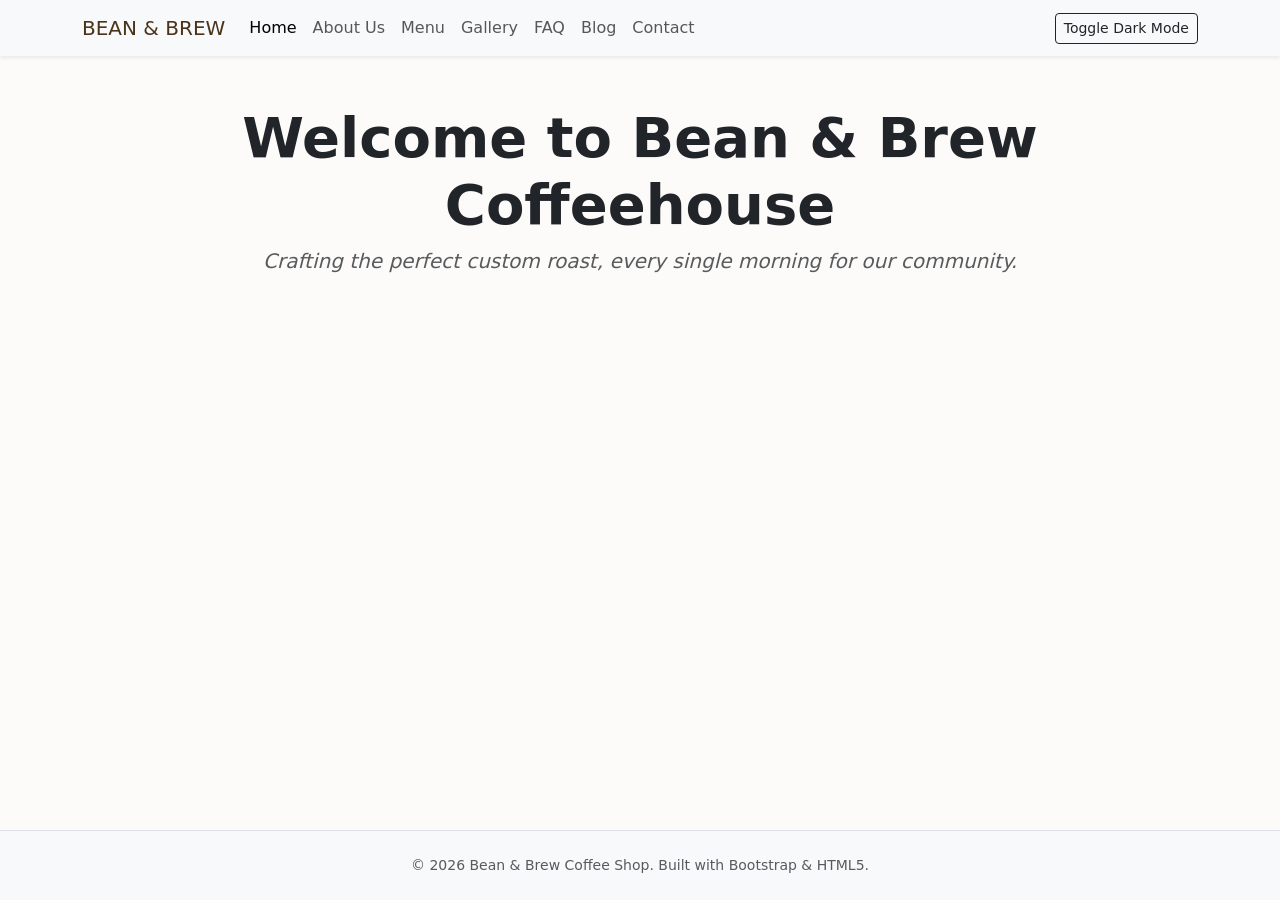
<file: index.html>
<!DOCTYPE html>
<html lang="en">
<head>
    <meta charset="UTF-8">
    <meta name="viewport" content="width=device-width, initial-scale=1.0">
    <title>Bean & Brew | Home</title>
    <link href="https://cdn.jsdelivr.net/npm/bootstrap@5.3.0/dist/css/bootstrap.min.css" rel="stylesheet">
    <link rel="stylesheet" href="styles.css">
</head>
<body>

    <nav class="navbar navbar-expand-lg navbar-light bg-light shadow-sm">
        <div class="container">
            <a class="navbar-brand fw-extrabold text-uppercase" href="index.html">Bean & Brew</a>
            <button class="navbar-toggler" type="button" data-bs-toggle="collapse" data-bs-target="#navbarNav">
                <span class="navbar-toggler-icon"></span>
            </button>
            <div class="collapse navbar-collapse" id="navbarNav">
                <ul class="navbar-nav me-auto">
                    <li class="nav-item"><a class="nav-link active" href="index.html">Home</a></li>
                    <li class="nav-item"><a class="nav-link" href="about.html">About Us</a></li>
                    <li class="nav-item"><a class="nav-link" href="menu.html">Menu</a></li>
                    <li class="nav-item"><a class="nav-link" href="gallery.html">Gallery</a></li>
                    <li class="nav-item"><a class="nav-link" href="faq.html">FAQ</a></li>
                    <li class="nav-item"><a class="nav-link" href="blog.html">Blog</a></li>
                    <li class="nav-item"><a class="nav-link" href="contact.html">Contact</a></li>
                </ul>
                <button id="darkModeToggle" class="btn btn-outline-dark btn-sm">Toggle Dark Mode</button>
            </div>
        </div>
    </nav>

    <main class="container my-5" id="main-content">
        <div class="row">
            <div class="col-12 text-center">
                <h1 class="display-4 fw-bold text-dark">Welcome to Bean & Brew Coffeehouse</h1>
                <p class="lead text-muted fst-italic">Crafting the perfect custom roast, every single morning for our community.</p>
            </div>
        </div>
    </main>

    <footer class="bg-light text-center py-4 mt-auto border-top">
        <div class="container">
            <p class="mb-0 text-muted small">&copy; 2026 Bean & Brew Coffee Shop. Built with Bootstrap & HTML5.</p>
        </div>
    </footer>

    <script src="https://cdn.jsdelivr.net/npm/bootstrap@5.3.0/dist/js/bootstrap.bundle.min.js"></script>
    <script src="script.js"></script>
</body>
</html>
</file>
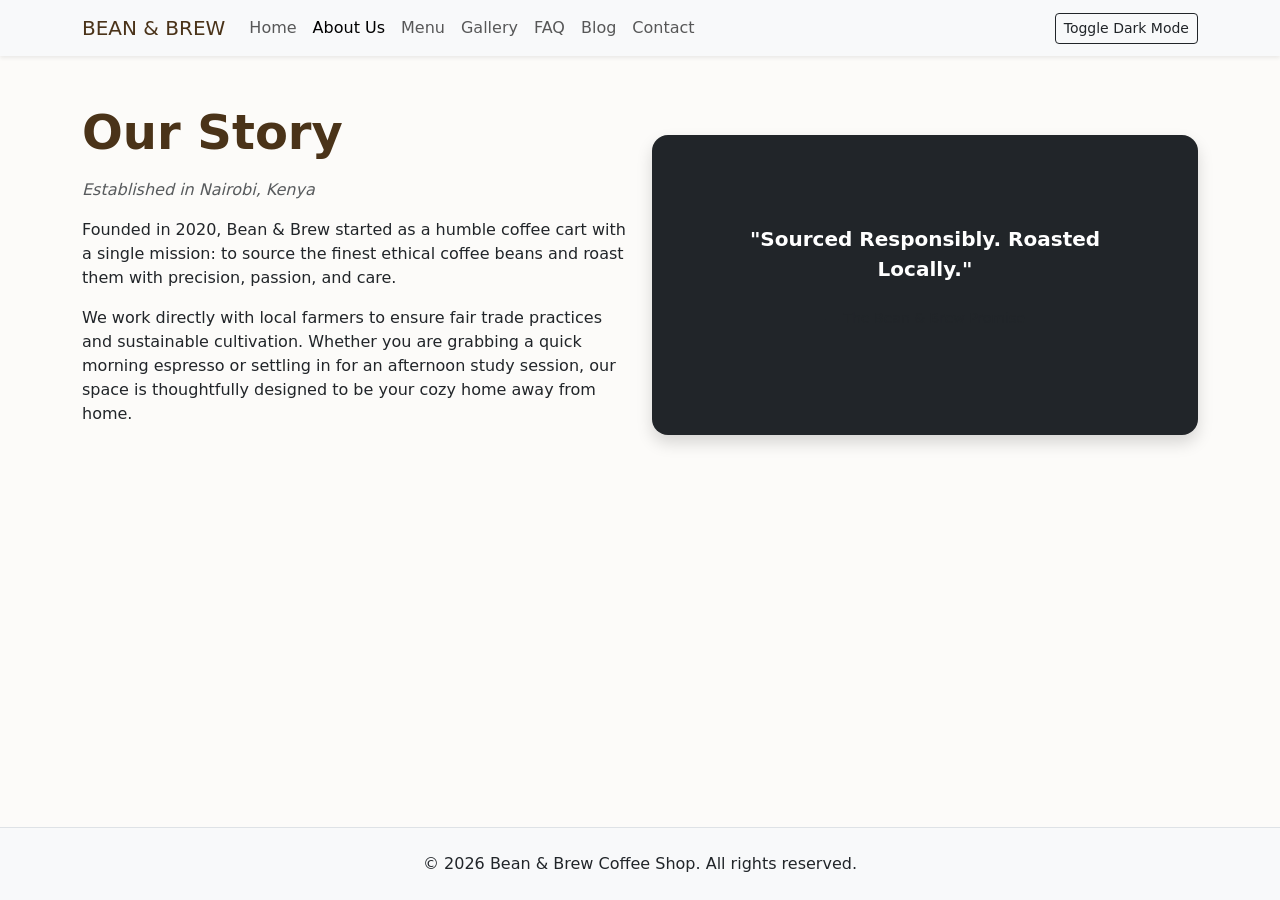
<file: about.html>
<!DOCTYPE html>
<html lang="en">
<head>
    <meta charset="UTF-8">
    <meta name="viewport" content="width=device-width, initial-scale=1.0">
    <title>Bean & Brew | About Us</title>
    <link href="https://cdn.jsdelivr.net/npm/bootstrap@5.3.0/dist/css/bootstrap.min.css" rel="stylesheet">
    <link rel="stylesheet" href="styles.css">
</head>
<body>

    <nav class="navbar navbar-expand-lg navbar-light bg-light shadow-sm">
        <div class="container">
            <a class="navbar-brand fw-extrabold text-uppercase" href="index.html">Bean & Brew</a>
            <button class="navbar-toggler" type="button" data-bs-toggle="collapse" data-bs-target="#navbarNav">
                <span class="navbar-toggler-icon"></span>
            </button>
            <div class="collapse navbar-collapse" id="navbarNav">
                <ul class="navbar-nav me-auto">
                    <li class="nav-item"><a class="nav-link" href="index.html">Home</a></li>
                    <li class="nav-item"><a class="nav-link active" href="about.html">About Us</a></li>
                    <li class="nav-item"><a class="nav-link" href="menu.html">Menu</a></li>
                    <li class="nav-item"><a class="nav-link" href="gallery.html">Gallery</a></li>
                    <li class="nav-item"><a class="nav-link" href="faq.html">FAQ</a></li>
                    <li class="nav-item"><a class="nav-link" href="blog.html">Blog</a></li>
                    <li class="nav-item"><a class="nav-link" href="contact.html">Contact</a></li>
                </ul>
                <button id="darkModeToggle" class="btn btn-outline-dark btn-sm">Toggle Dark Mode</button>
            </div>
        </div>
    </nav>

    <main class="container my-5" id="main-content">
        <div class="row align-items-center">
            <div class="col-md-6 mb-4">
                <h1 class="display-5 mb-3 fw-bold">Our Story</h1>
                <p class="text-muted class-lead"><em>Established in Nairobi, Kenya</em></p>
                <p>Founded in 2020, Bean & Brew started as a humble coffee cart with a single mission: to source the finest ethical coffee beans and roast them with precision, passion, and care.</p>
                <p>We work directly with local farmers to ensure fair trade practices and sustainable cultivation. Whether you are grabbing a quick morning espresso or settling in for an afternoon study session, our space is thoughtfully designed to be your cozy home away from home.</p>
            </div>
            <div class="col-md-6">
                <div class="p-5 bg-dark text-white text-center shadow rounded-4 d-flex flex-column justify-content-center" style="min-height: 300px;">
    <blockquote class="blockquote">
        <p class="fw-bold mb-0">"Sourced Responsibly. Roasted Locally."</p>
    </blockquote>
    <figcaption class="blockquote-footer text-muted mt-2">The Bean & Brew Promise</figcaption>
</div>
            </div>
        </div>
    </main>

    <footer class="bg-light text-center py-4 mt-auto border-top">
        <div class="container">
            <p class="mb-0">&copy; 2026 Bean & Brew Coffee Shop. All rights reserved.</p>
        </div>
    </footer>

    <script src="https://cdn.jsdelivr.net/npm/bootstrap@5.3.0/dist/js/bootstrap.bundle.min.js"></script>
    <script src="script.js"></script>
</body>
</html>
</file>
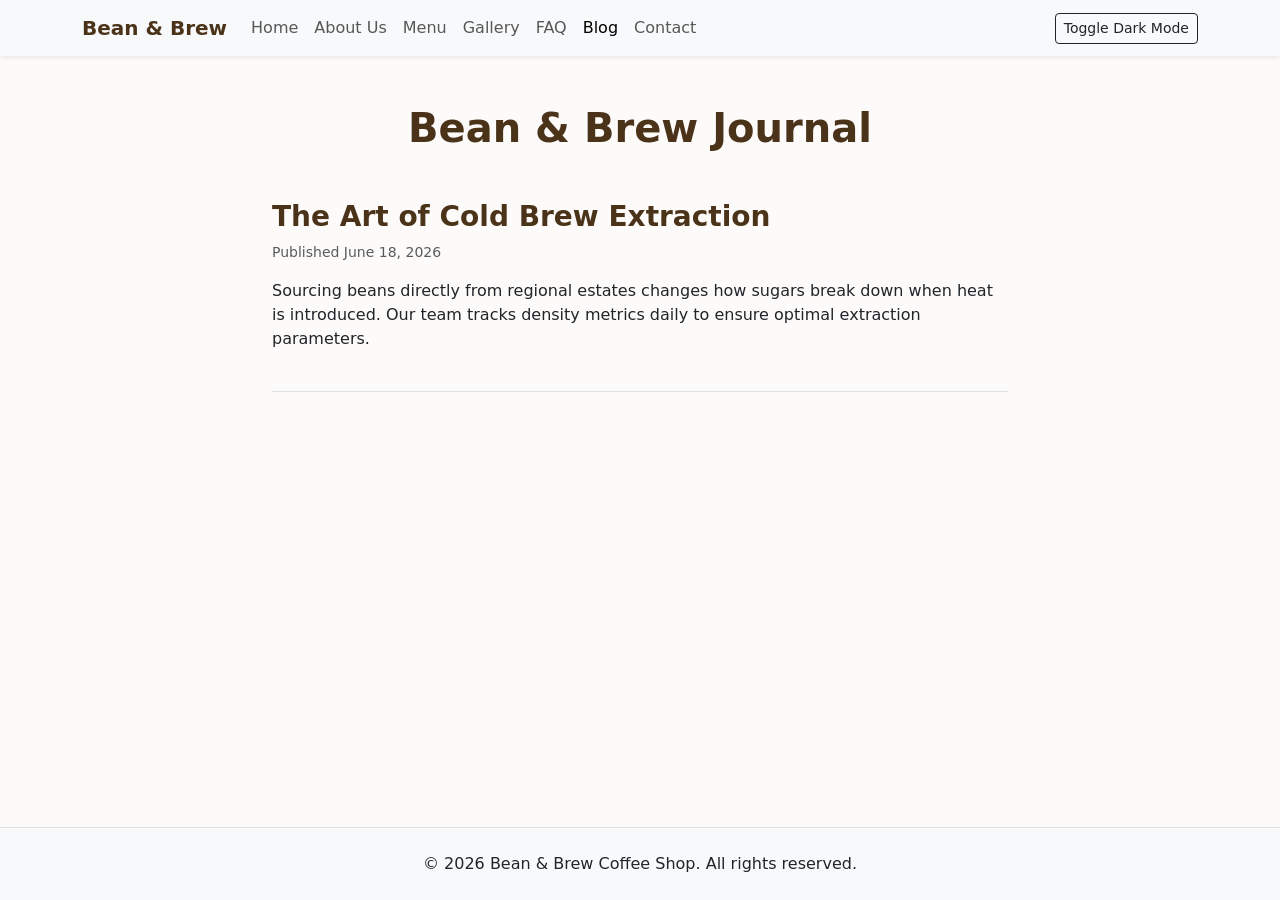
<file: blog.html>
<!DOCTYPE html>
<html lang="en">
<head>
    <meta charset="UTF-8">
    <meta name="viewport" content="width=device-width, initial-scale=1.0">
    <title>Bean & Brew | Blog</title>
    <link href="https://cdn.jsdelivr.net/npm/bootstrap@5.3.0/dist/css/bootstrap.min.css" rel="stylesheet">
    <link rel="stylesheet" href="styles.css">
</head>
<body>

    <nav class="navbar navbar-expand-lg navbar-light bg-light shadow-sm">
        <div class="container">
            <a class="navbar-brand fw-bold" href="index.html">Bean & Brew</a>
            <button class="navbar-toggler" type="button" data-bs-toggle="collapse" data-bs-target="#navbarNav">
                <span class="navbar-toggler-icon"></span>
            </button>
            <div class="collapse navbar-collapse" id="navbarNav">
                <ul class="navbar-nav me-auto">
                    <li class="nav-item"><a class="nav-link" href="index.html">Home</a></li>
                    <li class="nav-item"><a class="nav-link" href="about.html">About Us</a></li>
                    <li class="nav-item"><a class="nav-link" href="menu.html">Menu</a></li>
                    <li class="nav-item"><a class="nav-link" href="gallery.html">Gallery</a></li>
                    <li class="nav-item"><a class="nav-link" href="faq.html">FAQ</a></li>
                    <li class="nav-item"><a class="nav-link active" href="blog.html">Blog</a></li>
                    <li class="nav-item"><a class="nav-link" href="contact.html">Contact</a></li>
                </ul>
                <button id="darkModeToggle" class="btn btn-outline-dark btn-sm">Toggle Dark Mode</button>
            </div>
        </div>
    </nav>

    <main class="container my-5" id="main-content">
        <h1 class="text-center mb-5 fw-bold">Bean & Brew Journal</h1>
        <div class="row justify-content-center">
            <div class="col-md-8">
                <article class="mb-5 pb-4 border-bottom">
                    <h3 class="fw-bold">The Art of Cold Brew Extraction</h3>
                    <p class="text-muted small">Published June 18, 2026</p>
                    <p>Sourcing beans directly from regional estates changes how sugars break down when heat is introduced. Our team tracks density metrics daily to ensure optimal extraction parameters.</p>
                </article>
            </div>
        </div>
    </main>

    <footer class="bg-light text-center py-4 mt-auto border-top">
        <div class="container">
            <p class="mb-0">&copy; 2026 Bean & Brew Coffee Shop. All rights reserved.</p>
        </div>
    </footer>

    <script src="https://cdn.jsdelivr.net/npm/bootstrap@5.3.0/dist/js/bootstrap.bundle.min.js"></script>
    <script src="script.js"></script>
</body>
</html>
</file>
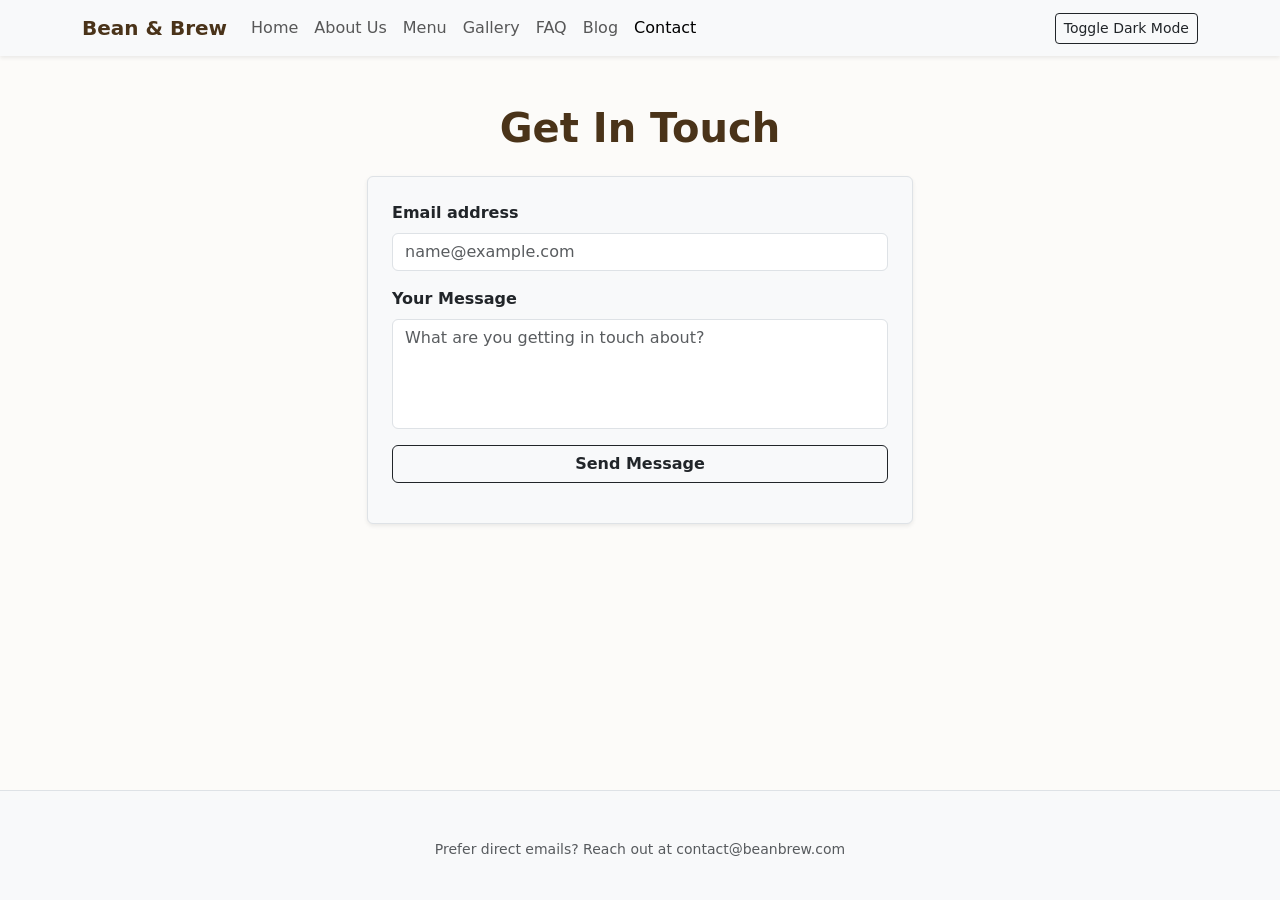
<file: contact.html>
<!DOCTYPE html>
<html lang="en">
<head>
    <meta charset="UTF-8">
    <meta name="viewport" content="width=device-width, initial-scale=1.0">
    <title>Bean & Brew | Contact Us</title>
    <link href="https://cdn.jsdelivr.net/npm/bootstrap@5.3.0/dist/css/bootstrap.min.css" rel="stylesheet">
    <link rel="stylesheet" href="styles.css">
</head>
<body>

    <nav class="navbar navbar-expand-lg navbar-light bg-light shadow-sm">
        <div class="container">
            <a class="navbar-brand fw-bold" href="index.html">Bean & Brew</a>
            <button class="navbar-toggler" type="button" data-bs-toggle="collapse" data-bs-target="#navbarNav">
                <span class="navbar-toggler-icon"></span>
            </button>
            <div class="collapse navbar-collapse" id="navbarNav">
                <ul class="navbar-nav me-auto">
                    <li class="nav-item"><a class="nav-link" href="index.html">Home</a></li>
                    <li class="nav-item"><a class="nav-link" href="about.html">About Us</a></li>
                    <li class="nav-item"><a class="nav-link" href="menu.html">Menu</a></li>
                    <li class="nav-item"><a class="nav-link" href="gallery.html">Gallery</a></li>
                    <li class="nav-item"><a class="nav-link" href="faq.html">FAQ</a></li>
                    <li class="nav-item"><a class="nav-link" href="blog.html">Blog</a></li>
                    <li class="nav-item"><a class="nav-link active" href="contact.html">Contact</a></li>
                </ul>
                <button id="darkModeToggle" class="btn btn-outline-dark btn-sm">Toggle Dark Mode</button>
            </div>
        </div>
    </nav>

    <main class="container my-5" id="main-content">
        <div class="row justify-content-center">
            <div class="col-md-6">
                <h1 class="text-center mb-4 fw-bold">Get In Touch</h1>
                <form id="contactForm" class="p-4 bg-light rounded shadow-sm border">
                    <div class="mb-3">
                        <label for="userEmail" class="form-label fw-semibold">Email address</label>
                        <input type="email" class="form-control" id="userEmail" placeholder="name@example.com">
                    </div>
                    <div class="mb-3">
                        <label for="userMessage" class="form-label fw-semibold">Your Message</label>
                        <textarea class="form-control" id="userMessage" rows="4" placeholder="What are you getting in touch about?"></textarea>
                    </div>
                    <button type="submit" class="btn btn-outline-dark w-100 fw-bold">Send Message</button>
                    <div id="formFeedback" class="mt-3 text-center fw-bold"></div>
                </form>
            </div>
        </div>
    </main>

    <footer class="bg-light text-center py-4 mt-auto border-top">
        <div class="container">
            <p class="text-center text-muted small mt-4">Prefer direct emails? Reach out at contact@beanbrew.com</p>
        </div>
    </footer>

    <script src="https://cdn.jsdelivr.net/npm/bootstrap@5.3.0/dist/js/bootstrap.bundle.min.js"></script>
    <script src="script.js"></script>
</body>
</html>
</file>
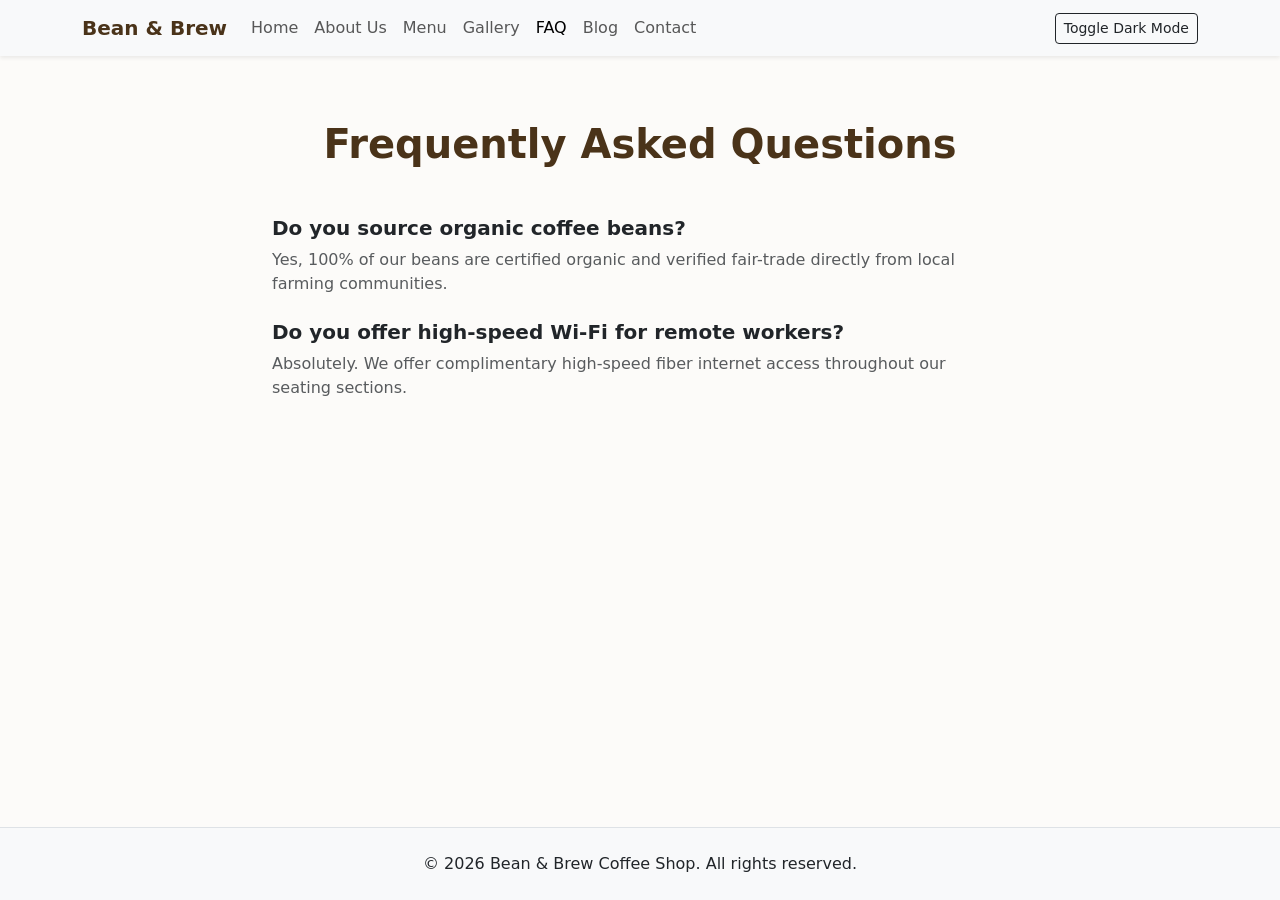
<file: faq.html>
<!DOCTYPE html>
<html lang="en">
<head>
    <meta charset="UTF-8">
    <meta name="viewport" content="width=device-width, initial-scale=1.0">
    <title>Bean & Brew | FAQ</title>
    <link href="https://cdn.jsdelivr.net/npm/bootstrap@5.3.0/dist/css/bootstrap.min.css" rel="stylesheet">
    <link rel="stylesheet" href="styles.css">
</head>
<body>

    <nav class="navbar navbar-expand-lg navbar-light bg-light shadow-sm">
        <div class="container">
            <a class="navbar-brand fw-bold" href="index.html">Bean & Brew</a>
            <button class="navbar-toggler" type="button" data-bs-toggle="collapse" data-bs-target="#navbarNav">
                <span class="navbar-toggler-icon"></span>
            </button>
            <div class="collapse navbar-collapse" id="navbarNav">
                <ul class="navbar-nav me-auto">
                    <li class="nav-item"><a class="nav-link" href="index.html">Home</a></li>
                    <li class="nav-item"><a class="nav-link" href="about.html">About Us</a></li>
                    <li class="nav-item"><a class="nav-link" href="menu.html">Menu</a></li>
                    <li class="nav-item"><a class="nav-link" href="gallery.html">Gallery</a></li>
                    <li class="nav-item"><a class="nav-link active" href="faq.html">FAQ</a></li>
                    <li class="nav-item"><a class="nav-link" href="blog.html">Blog</a></li>
                    <li class="nav-item"><a class="nav-link" href="contact.html">Contact</a></li>
                </ul>
                <button id="darkModeToggle" class="btn btn-outline-dark btn-sm">Toggle Dark Mode</button>
            </div>
        </div>
    </nav>

    <main class="container my-5" id="main-content">
        <div class="row justify-content-center">
            <div class="col-md-10 col-lg-8">
    <h1 class="text-center mb-5 fw-bold pt-3">Frequently Asked Questions</h1>
                <div class="mb-4">
                    <h5 class="fw-bold">Do you source organic coffee beans?</h5>
                    <p class="text-muted">Yes, 100% of our beans are certified organic and verified fair-trade directly from local farming communities.</p>
                </div>
                <div class="mb-4">
                    <h5 class="fw-bold">Do you offer high-speed Wi-Fi for remote workers?</h5>
                    <p class="text-muted">Absolutely. We offer complimentary high-speed fiber internet access throughout our seating sections.</p>
                </div>
            </div>
        </div>
    </main>

    <footer class="bg-light text-center py-4 mt-auto border-top">
        <div class="container">
            <p class="mb-0">&copy; 2026 Bean & Brew Coffee Shop. All rights reserved.</p>
        </div>
    </footer>

    <script src="https://cdn.jsdelivr.net/npm/bootstrap@5.3.0/dist/js/bootstrap.bundle.min.js"></script>
    <script src="script.js"></script>
</body>
</html>
</file>
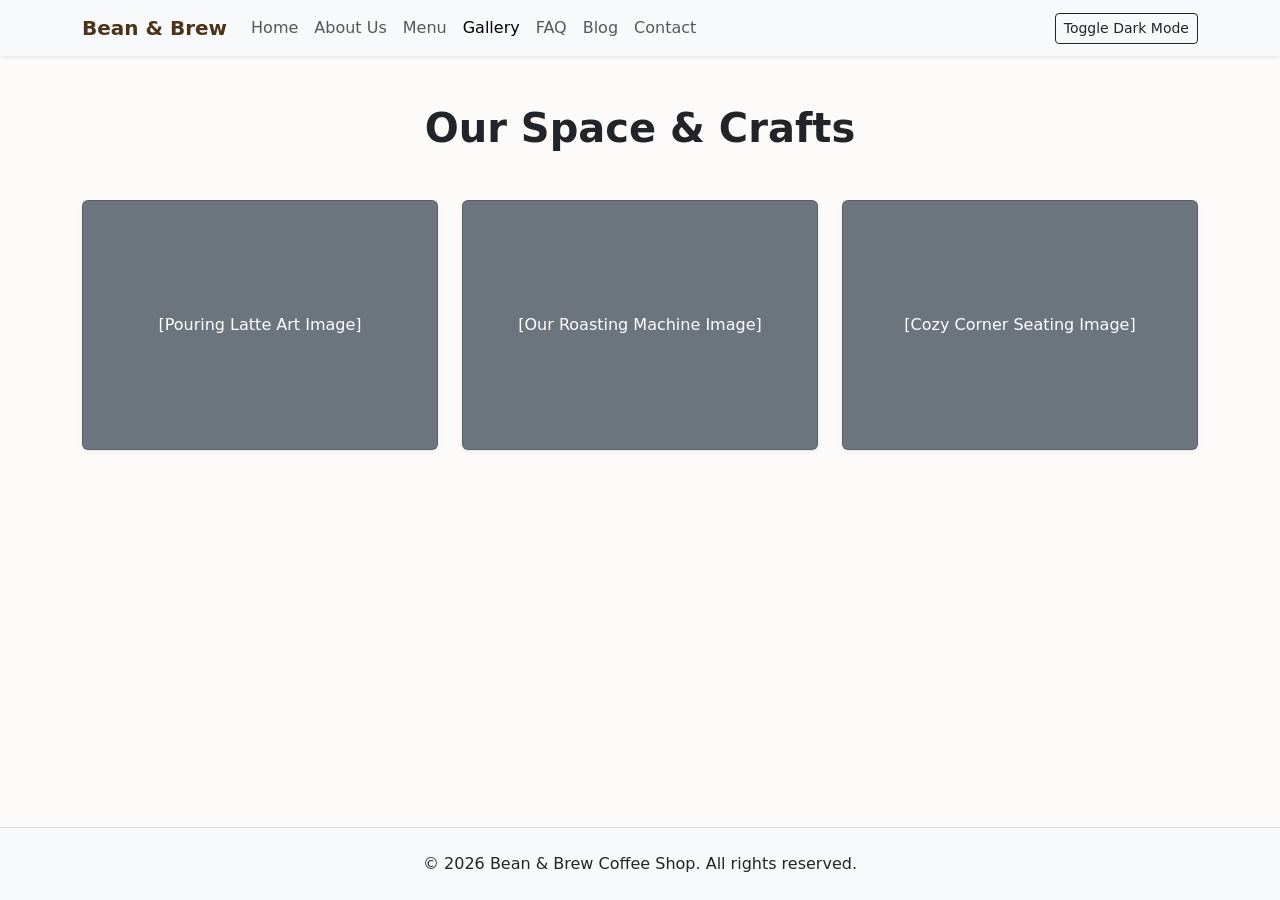
<file: gallery.html>
<!DOCTYPE html>
<html lang="en">
<head>
    <meta charset="UTF-8">
    <meta name="viewport" content="width=device-width, initial-scale=1.0">
    <title>Bean & Brew | Gallery</title>
    <link href="https://cdn.jsdelivr.net/npm/bootstrap@5.3.0/dist/css/bootstrap.min.css" rel="stylesheet">
    <link rel="stylesheet" href="styles.css">
</head>
<body>

    <nav class="navbar navbar-expand-lg navbar-light bg-light shadow-sm">
        <div class="container">
            <a class="navbar-brand fw-bold" href="index.html">Bean & Brew</a>
            <button class="navbar-toggler" type="button" data-bs-toggle="collapse" data-bs-target="#navbarNav">
                <span class="navbar-toggler-icon"></span>
            </button>
            <div class="collapse navbar-collapse" id="navbarNav">
                <ul class="navbar-nav me-auto">
                    <li class="nav-item"><a class="nav-link" href="index.html">Home</a></li>
                    <li class="nav-item"><a class="nav-link" href="about.html">About Us</a></li>
                    <li class="nav-item"><a class="nav-link" href="menu.html">Menu</a></li>
                    <li class="nav-item"><a class="nav-link active" href="gallery.html">Gallery</a></li>
                    <li class="nav-item"><a class="nav-link" href="faq.html">FAQ</a></li>
                    <li class="nav-item"><a class="nav-link" href="blog.html">Blog</a></li>
                    <li class="nav-item"><a class="nav-link" href="contact.html">Contact</a></li>
                </ul>
                <button id="darkModeToggle" class="btn btn-outline-dark btn-sm">Toggle Dark Mode</button>
            </div>
        </div>
    </nav>

    <main class="container my-5" id="main-content">
    <h1 class="text-center mb-5 fw-bold text-dark">Our Space & Crafts</h1>
    <div class="row g-4 mb-5">
       
            <div class="col-md-4">
    <div class="card bg-secondary text-white d-flex align-items-center justify-content-center rounded shadow-sm" style="height: 250px;">
        <span>[Pouring Latte Art Image]</span>
    </div>
</div>
            <div class="col-md-4">
    <div class="card bg-secondary text-white d-flex align-items-center justify-content-center rounded shadow-sm" style="height: 250px;">
        <span>[Our Roasting Machine Image]</span>
    </div>
</div>
            <div class="col-md-4">
    <div class="card bg-secondary text-white d-flex align-items-center justify-content-center rounded shadow-sm" style="height: 250px;">
        <span>[Cozy Corner Seating Image]</span>
    </div>
</div>
        </div>
    </main>

    <footer class="bg-light text-center py-4 mt-auto border-top">
        <div class="container">
            <p class="mb-0">&copy; 2026 Bean & Brew Coffee Shop. All rights reserved.</p>
        </div>
    </footer>

    <script src="https://cdn.jsdelivr.net/npm/bootstrap@5.3.0/dist/js/bootstrap.bundle.min.js"></script>
    <script src="script.js"></script>
</body>
</html>
</file>
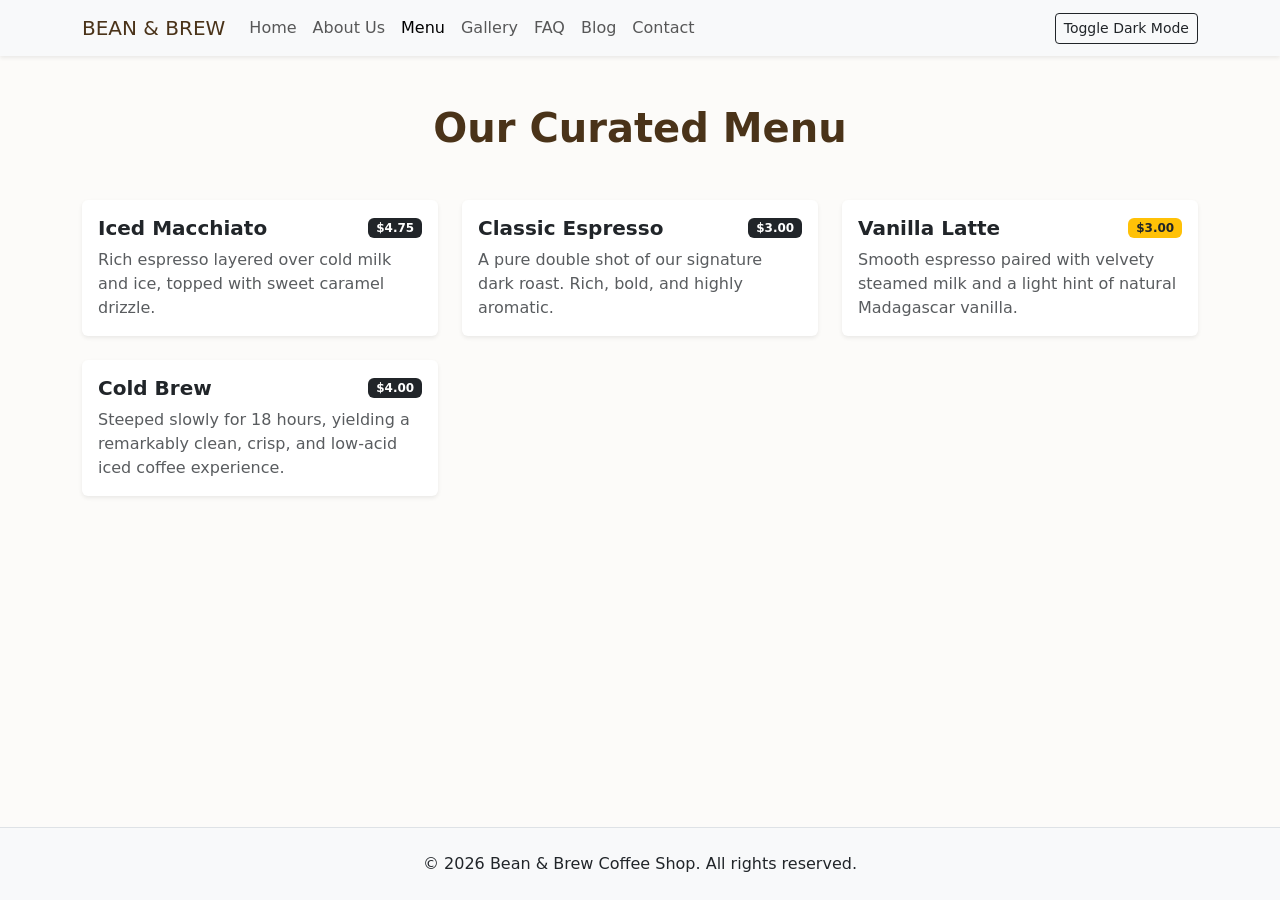
<file: menu.html>
<!DOCTYPE html>
<html lang="en">
<head>
    <meta charset="UTF-8">
    <meta name="viewport" content="width=device-width, initial-scale=1.0">
    <title>Bean & Brew | Menu</title>
    <link href="https://cdn.jsdelivr.net/npm/bootstrap@5.3.0/dist/css/bootstrap.min.css" rel="stylesheet">
    <link rel="stylesheet" href="styles.css">
</head>
<body>

    <nav class="navbar navbar-expand-lg navbar-light bg-light shadow-sm">
        <div class="container">
            <a class="navbar-brand fw-extrabold text-uppercase" href="index.html">Bean & Brew</a>
            <button class="navbar-toggler" type="button" data-bs-toggle="collapse" data-bs-target="#navbarNav">
                <span class="navbar-toggler-icon"></span>
            </button>
            <div class="collapse navbar-collapse" id="navbarNav">
                <ul class="navbar-nav me-auto">
                    <li class="nav-item"><a class="nav-link" href="index.html">Home</a></li>
                    <li class="nav-item"><a class="nav-link" href="about.html">About Us</a></li>
                    <li class="nav-item"><a class="nav-link active" href="menu.html">Menu</a></li>
                    <li class="nav-item"><a class="nav-link" href="gallery.html">Gallery</a></li>
                    <li class="nav-item"><a class="nav-link" href="faq.html">FAQ</a></li>
                    <li class="nav-item"><a class="nav-link" href="blog.html">Blog</a></li>
                    <li class="nav-item"><a class="nav-link" href="contact.html">Contact</a></li>
                </ul>
                <button id="darkModeToggle" class="btn btn-outline-dark btn-sm">Toggle Dark Mode</button>
            </div>
        </div>
    </nav>

    <main class="container my-5" id="main-content">
        <h1 class="text-center mb-5 fw-bold">Our Curated Menu</h1>
        
        <div class="row g-4">
            <div class="col-md-4">
    <div class="card h-100 shadow-sm border-0">
        <div class="card-body">
            <div class="d-flex justify-content-between align-items-center mb-2">
                <h5 class="card-title mb-0 fw-bold">Iced Macchiato</h5>
                <span class="badge bg-dark">$4.75</span>
            </div>
            <p class="card-text text-muted">Rich espresso layered over cold milk and ice, topped with sweet caramel drizzle.</p>
        </div>
    </div>
</div>
            <div class="col-md-4">
                <div class="card h-100 shadow-sm border-0 bg-opacity-10">
                    <div class="card-body">
                        <div class="d-flex justify-content-between align-items-center mb-2">
                            <h5 class="card-title mb-0 fw-bold">Classic Espresso</h5>
                            <span class="badge bg-dark">$3.00</span>
                        </div>
                        <p class="card-text text-muted">A pure double shot of our signature dark roast. Rich, bold, and highly aromatic.</p>
                    </div>
                </div>
            </div>
            <div class="col-md-4">
                <div class="card h-100 shadow-sm border-0">
                    <div class="card-body">
                        <div class="d-flex justify-content-between align-items-center mb-2">
                            <h5 class="card-title mb-0 fw-bold">Vanilla Latte</h5>
                            <span class="badge bg-warning text-dark">$3.00</span>
                        </div>
                        <p class="card-text text-muted">Smooth espresso paired with velvety steamed milk and a light hint of natural Madagascar vanilla.</p>
                    </div>
                </div>
            </div>
            <div class="col-md-4">
                <div class="card h-100 shadow-sm border-0">
                    <div class="card-body">
                        <div class="d-flex justify-content-between align-items-center mb-2">
                            <h5 class="card-title mb-0 fw-bold">Cold Brew</h5>
                            <span class="badge bg-dark">$4.00</span>
                        </div>
                        <p class="card-text text-muted">Steeped slowly for 18 hours, yielding a remarkably clean, crisp, and low-acid iced coffee experience.</p>
                    </div>
                </div>
            </div>
        </div>
    </main>

    <footer class="bg-light text-center py-4 mt-auto border-top">
        <div class="container">
            <p class="mb-0">&copy; 2026 Bean & Brew Coffee Shop. All rights reserved.</p>
        </div>
    </footer>

    <script src="https://cdn.jsdelivr.net/npm/bootstrap@5.3.0/dist/js/bootstrap.bundle.min.js"></script>
    <script src="script.js"></script>
</body>
</html>
</file>
<file: styles.css>
/* Ensure the footer always sticks to the bottom of the page */
body {
    display: flex;
    flex-direction: column;
    min-height: 100vh;
    transition: background-color 0.3s ease, color 0.3s ease;
}

/* Base styles for dark mode */
body.dark-mode {
    background-color: #121212;
    color: #ffffff;
}

/* Update navigation and footer colors in dark mode */
body.dark-mode .navbar, 
body.dark-mode footer {
    background-color: #1f1f1f !important;
    border-color: #333 !important;
}

body.dark-mode .navbar-brand, 
body.dark-mode .nav-link {
    color: #ffffff !important;
}

body.dark-mode .btn-outline-dark {
    color: #ffffff;
    border-color: #ffffff;
}
body.dark-mode h1, body.dark-mode h2, body.dark-mode h3 {
    color: #f1ebd9 !important;
}
h1, h2, h3, .navbar-brand {
    color: #4a3319; /* Warm espresso brown */
}
.nav-link:hover {
    color: #c49a6c !important; 
    text-decoration: underline;
}
.card {
    transition: transform 0.2s ease-in-out;
}
.card:hover {
    transform: translateY(-5px);
}
body {
    background-color: #fcfbf9; 
}
textarea.form-control {
    resize: none;
    border-radius: 6px;
}
</file>
